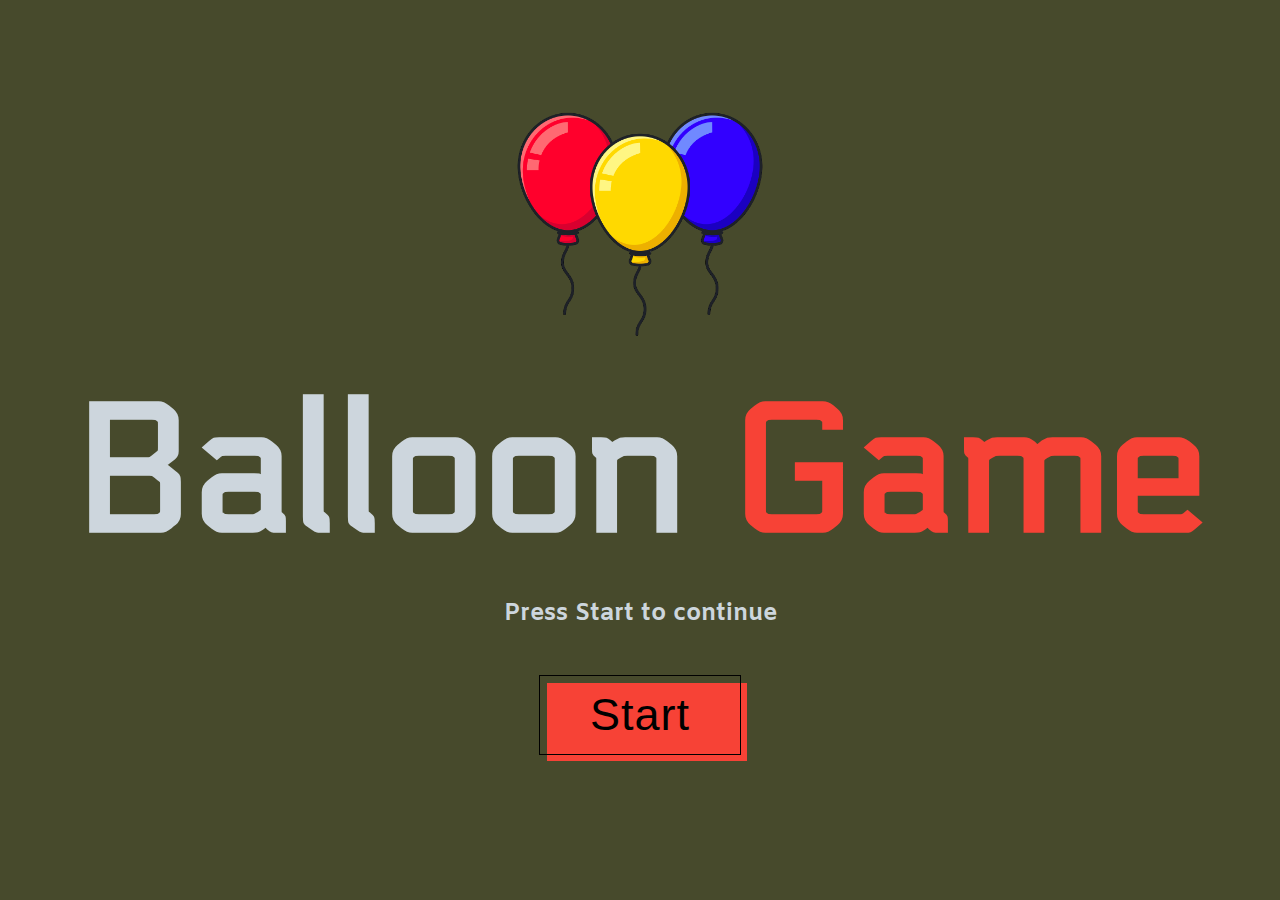
<file: index.html>
<!DOCTYPE html>
<html lang="en">
  <head>
    <meta charset="UTF-8" />
    <meta http-equiv="X-UA-Compatible" content="IE=edge" />
    <meta name="viewport" content="width=device-width, initial-scale=1.0" />
    <title>Ballon Explosion: Welcome</title>
    <link rel="stylesheet" href="./styles/index.css"></link>
  </head>
  <body>
    <header>
      <img src="./img/balloons.png" class="header__ballons">
      <h1 class="header__title">Balloon <span class="header__emphasis">Game</span></h1>
      <h2 class="header__subtitle">Press Start to continue</h2>
      <a href="./balloon.html"><button class="header__button" id="button">Start</button></a>
    </header>
  </body>
</html>
</file>
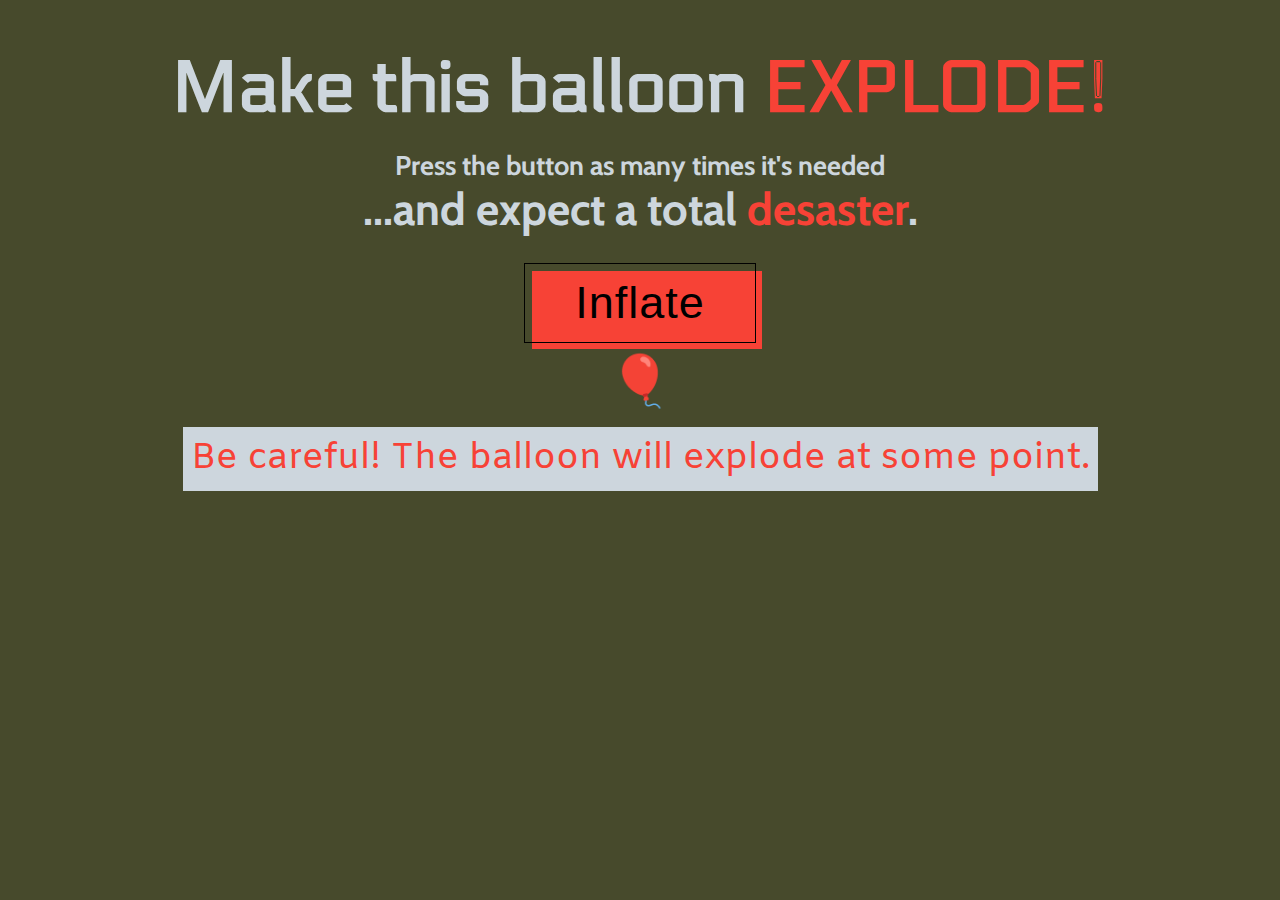
<file: balloon.html>
<!DOCTYPE html>
<html lang="en">
  <head>
    <meta charset="UTF-8" />
    <meta http-equiv="X-UA-Compatible" content="IE=edge" />
    <meta name="viewport" content="width=device-width, initial-scale=1.0" />
    <title>Ballon Explosion: Game</title>
    <link rel="stylesheet" href="./styles/balloon.css"></link>
  </head>
  <body>
    <header>
      <h1 class="header__title">Make this balloon <span class="header__emphasis">EXPLODE!</span></h1>
      <h3 class="header__subtitle-1">
        Press the button as many times it's needed 
      </h3>
      <h2 class="header__subtitle-2">...and expect a total <span class="header__emphasis">desaster</span>.</h2>
      <button class="header__button" id="button">Inflate</button>
    </header>
    <main class="balloon-container">
      <div class="balloon-container__balloon" id="balloon">🎈</div>
      <div class="balloon-container__message" id="message"></div>
    </main>
    <script type="text/javascript" src="./scripts/script.js"></script>
  </body>
</html>
</file>
<file: styles/index.css>
@import url('https://fonts.googleapis.com/css2?family=Amiko&family=Cabin&family=Electrolize&display=swap');

*{
	margin: 0;
	padding: 0;
	list-style: none;
	text-decoration: none;
	border: none;
	outline: none;
}

body {
    height: 100%;
    font-family: 'Amiko', sans-serif;
    display: flex;
    flex-direction: column;
    align-items: center;
    background-color: #474A2C;
    color: #CDD6DD;
}

header{
    text-align: center;
    margin-top:10vh;
}

.header__ballons {
    max-height: 30vh;
}

.header__title{
    font-family: 'Electrolize', sans-serif;
    font-size: 20vh;
    margin-bottom: 2vh;
}


.header__button{
    font-size: 5vh;
    font-weight: 200;
    letter-spacing: 1px;
    padding: 13px 50px 13px;
    outline: 0;
    border: 1px solid black;
    cursor: pointer;
    position: relative;
    background-color: rgba(0, 0, 0, 0);
    margin-top: 5vh;
}
      
.header__button::after {
    content: "";
    background-color: #F74236;
    width: 100%;
    z-index: -1;
    position: absolute;
    height: 100%;
    top: 7px;
    left: 7px;
    transition: 0.5s;
}
      
.header__button:hover::after {
    top: 0px;
    left: 0px;
}

.header__emphasis{
    color: #F74236;
}
</file>
<file: styles/balloon.css>
@import url('https://fonts.googleapis.com/css2?family=Amiko&family=Cabin&family=Electrolize&display=swap');

*{
	margin: 0;
	padding: 0;
	list-style: none;
	text-decoration: none;
	border: none;
	outline: none;
}

body {
    height: 100%;
    font-family: 'Amiko', sans-serif;
    margin:5vh;
    display: flex;
    flex-direction: column;
    align-items: center;
    background-color: #474A2C;
    color: #CDD6DD;
}

header{
    text-align: center;
}

.header__title{
    font-family: 'Electrolize', sans-serif;
    font-size: 8vh;
    margin-bottom: 2vh;
}

.header__subtitle-1, .header__subtitle-2  {
    font-family: 'Cabin', sans-serif;
}

.header__subtitle-1 {
    font-size: 3vh;
}

.header__subtitle-2 {
    font-size: 5vh;
    margin-bottom: 3vh;
}

.header__emphasis{
    color: #F74236;
}

.header__button{
    font-size: 5vh;
    font-weight: 200;
    letter-spacing: 1px;
    padding: 13px 50px 13px;
    outline: 0;
    border: 1px solid black;
    cursor: pointer;
    position: relative;
    background-color: rgba(0, 0, 0, 0);
}
      
.header__button::after {
    content: "";
    background-color: #F74236;
    width: 100%;
    z-index: -1;
    position: absolute;
    height: 100%;
    top: 7px;
    left: 7px;
    transition: 0.5s;
}
      
.header__button:hover::after {
    top: 0px;
    left: 0px;
}

.balloon-container{
    display: flex;
    flex-direction: column;
    align-items: center;
}

.balloon-container__balloon{
    margin:1vh;
}

.balloon-container__message {
    font-size:4vh;
    background-color: #CDD6DD;
    height: fit-content;
    color: #F74236;
    padding: 0.5rem;
}
</file>
